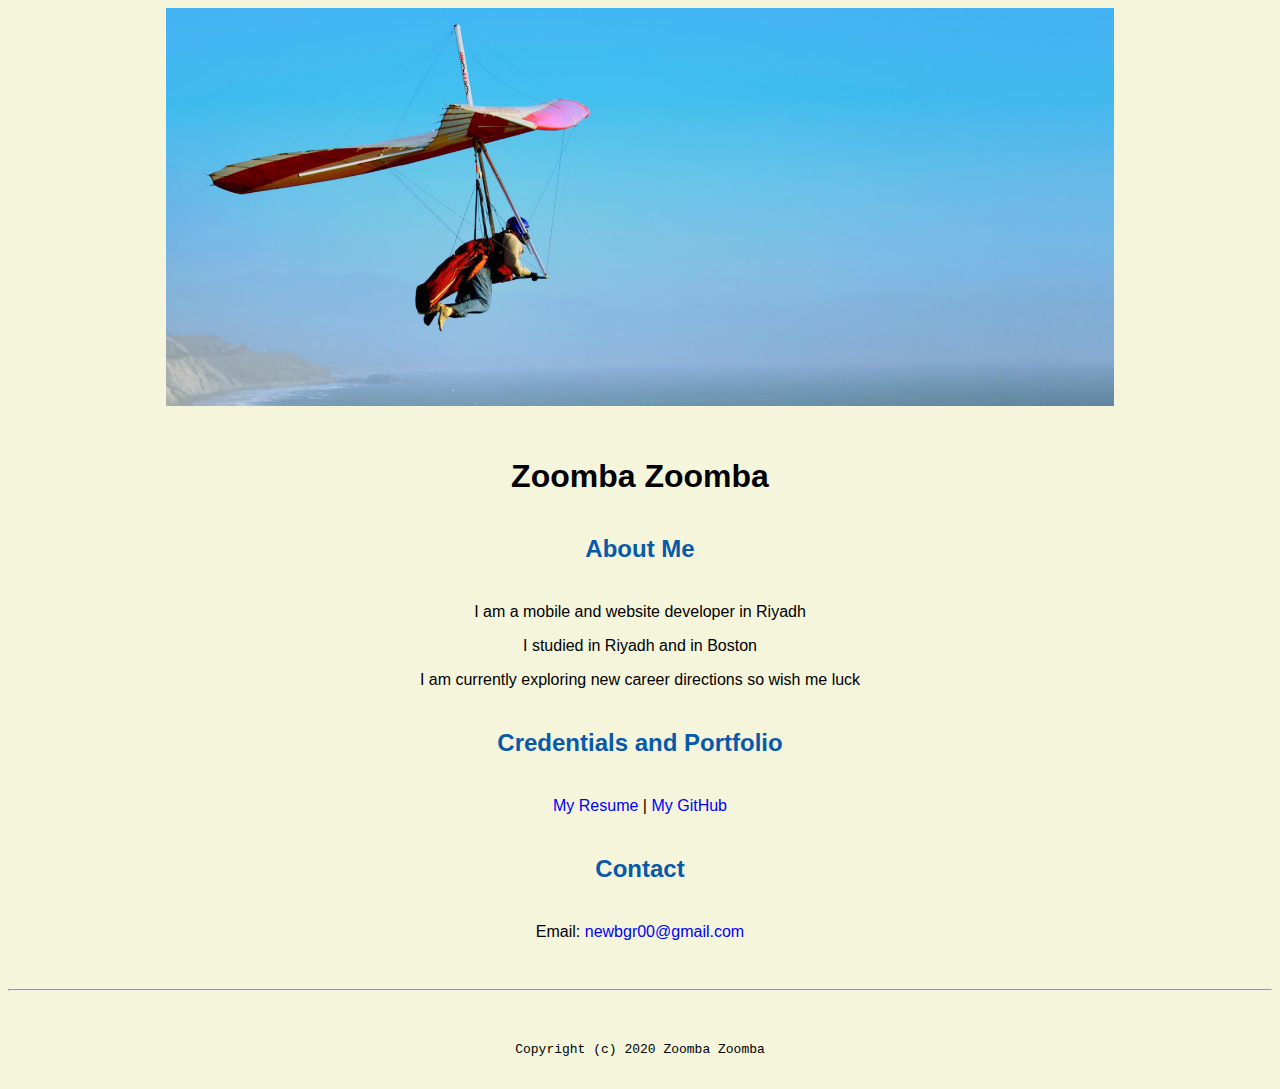
<file: index.html>
<!doctype html>

<!-- this is a comment for human! -->

<html lang="en">

  <header>
        <title> Zoomba Zoomba </title>
        <link rel="stylesheet" href="css/master.css">
        <link rel="FaviconIcon" href="favicon.ico" type="image/x-icon">
        <link rel="shortcut" href="favicon.ico" type="image/x-icon">
        <meta name="vieport" content="width=device-width, initial-scale=1, shrink-to-fit=no">
        <meta name="name" content="Zoomba Zoomba's Portal">
        <meta name="robots" content="noindex, nofollow">
  </header>

  <body>
    <img src="images/banner.jpg" width="75%" alt="banner">
    <h1> Zoomba Zoomba </h1>
    <h2> About Me </h2>
    <p> I am a mobile and website developer in Riyadh</p>
    <p> I studied in Riyadh and in Boston </p>
    <p> I am currently exploring new career directions so wish me luck </p>

    <h2> Credentials and Portfolio </h2>

    <p><a href="resume.html"> My Resume </a> | <a href="https://github.com/newbgr"> My GitHub </a> </p>
    <h2> Contact </h2>

    <p> Email: <a href="mailto:newbgr00@gmail.com"> newbgr00@gmail.com </a> </p>
   </body>

  <footer>
    <hr>
    <code> Copyright (c) 2020 Zoomba Zoomba </code>
  </footer>

</html>
</file>
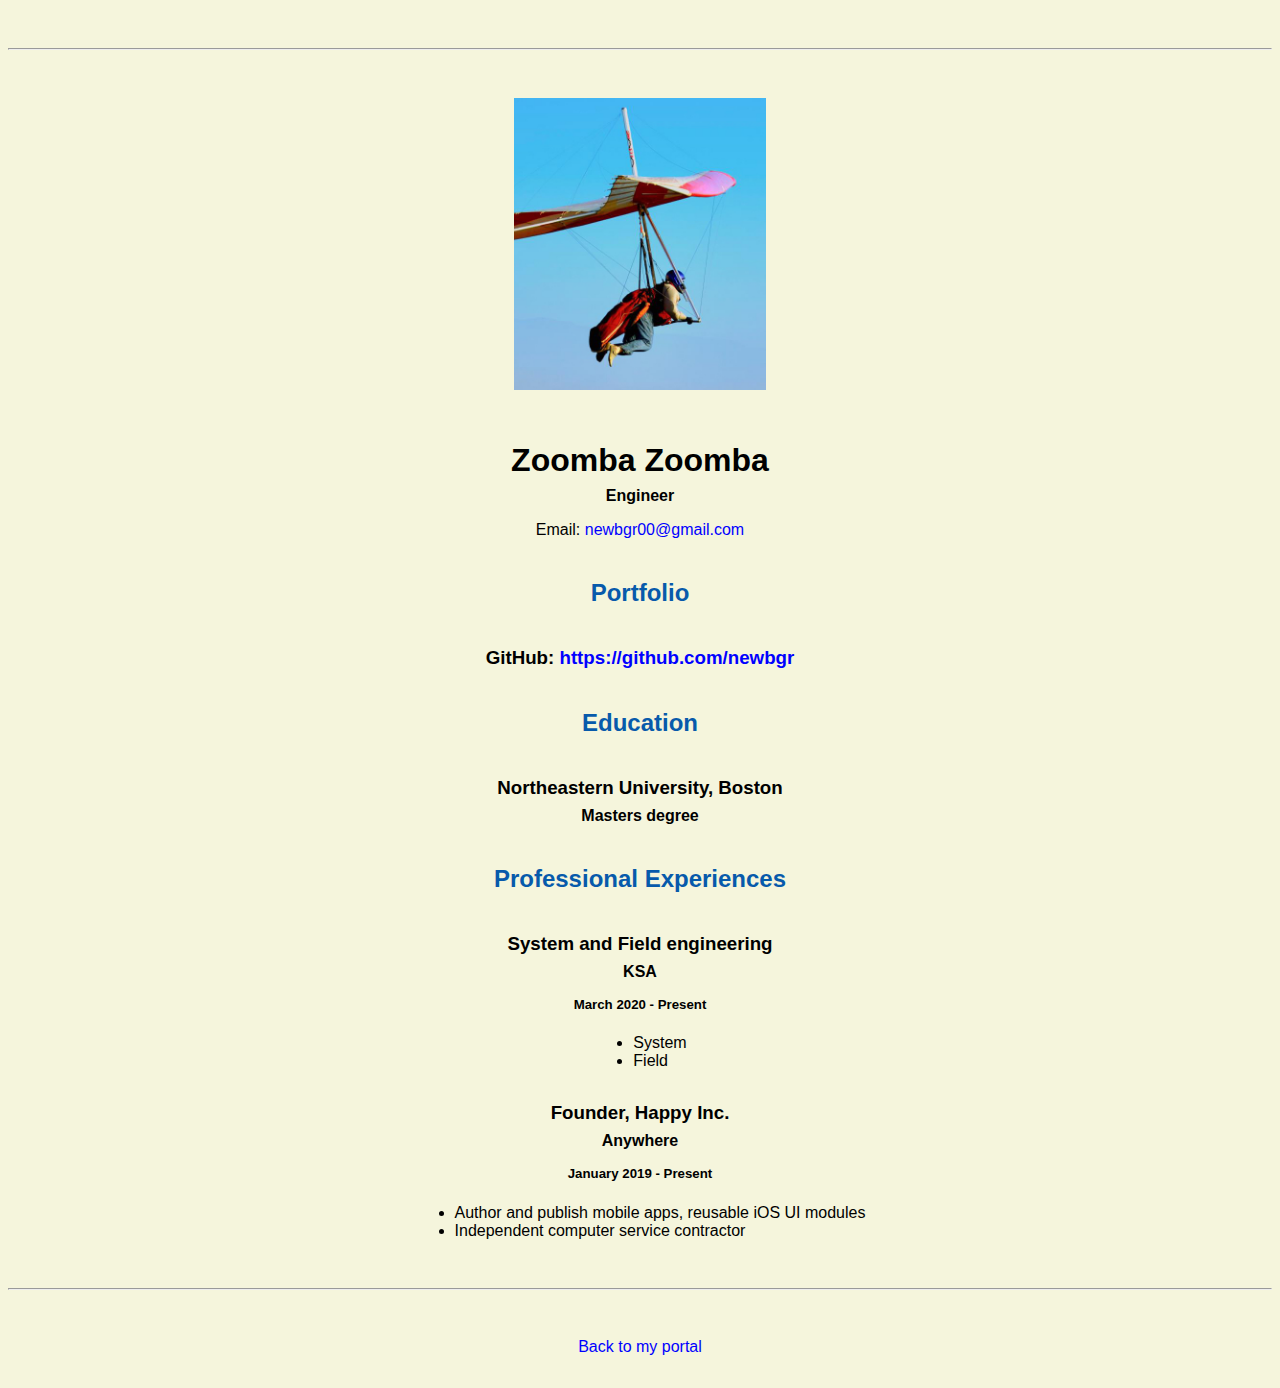
<file: resume.html>
<!doctype html>

<!-- this is a comment for human! -->

<html lang="en">

  <header>
    <title>Zoomba Zoomba's Resume</title>
    <link rel="stylesheet" href="css/master.css">
    <link rel="FaviconIcon" href="favicon.ico" type="image/x-icon">
    <link rel="shortcut" href="favicon.ico" type="image/x-icon">
    <meta name="vieport" content="width=device-width, initial-scale=1, shrink-to-fit=no">
    <meta name="name" content="Zoomba Zoomba's Portal">
    <meta name="robots" content="noindex, nofollow">
  </header>

  <body>
    <hr>

    <img src="images/headshot.jpg" alt="Zoomba Zoomba's headshot" width="20%">

    <h1>Zoomba Zoomba</h1>
    <h4>Engineer</h4>

    <p>Email: <a href="mailto:newbgr00@gmail.com" target="_blank">newbgr00@gmail.com</a></p>
    <!-- don't post physical address, personal phone number or other personal information on the web! -->

    <h2>Portfolio</h2>
      <h3>GitHub: <a href="https://github.com/newbgr" target="_blank">https://github.com/newbgr</a></h3>

    <h2>Education</h2>

    <h3>Northeastern University, Boston</h3>
    <h4>Masters degree</h4>

    <h2>Professional Experiences</h2>

    <h3>System and Field engineering</h3>
    <h4>KSA</h4>
    <h5>March 2020 - Present</h5>
      <ul>
        <li>System</li>
        <li>Field</li>
      </ul>

    <h3>Founder, Happy Inc.</h3>
    <h4>Anywhere</h4>
    <h5>January 2019 - Present</h5>
      <ul>
        <li>Author and publish mobile apps, reusable iOS UI modules</li>
        <li>Independent computer service contractor</li>
      </ul>
  </body>

  <footer>
  <hr>
  <p><a href="index.html">Back to my portal</a><p>
  </footer>

</html>
</file>
<file: css/master.css>
/* Cascading stylesheet for the website */

/* Text inside these asterisks and slashes are comments for human */

  a {
  color: blue;  /* set the text color to blue here */
    text-decoration: none; /* This means we do not want hyperlinks to be underlined */
  }

  a:hover {
  color: red;  /* set the text color to red here */
    text-decoration: none; /* This means we do not want hyperlinks to be underlined */
  }

  body {
    background-color: beige; /* set the background color here */
    color: black; /* set the text color to black here */
    font-family: Arial, Helvetica, sans-serif; /* set the font here */
    text-align: center; /* set the text alignment here */
   }

  footer {
    margin-top: 2rem;
    margin-bottom: 2rem;
  }

  h1 {
    margin-bottom: 0.5rem;
    margin-top: 3rem;
   }


  h2 {
    color: #075AAB;
    margin-bottom: 2.5rem;
    margin-top: 2.5rem;
    /* set the text color of to #075AAB here */
    /* set both the bottom margin and top margin to 2.5rem here */
   }

  h3 {
    margin-bottom: 0;
    margin-top: 2rem;
  }

  h4 {
    margin-bottom: 1rem;
    margin-top: 0.5rem;
  }

  h5 {
    margin-top: 0.5rem;
  }

  hr {
    margin-bottom: 3rem;
    margin-top: 3rem;
  }

  /* this controls how the bullet points in the resume page looks */
  ul {
    display: table;
    margin: 0 auto;
    text-align: left;
  }
</file>
